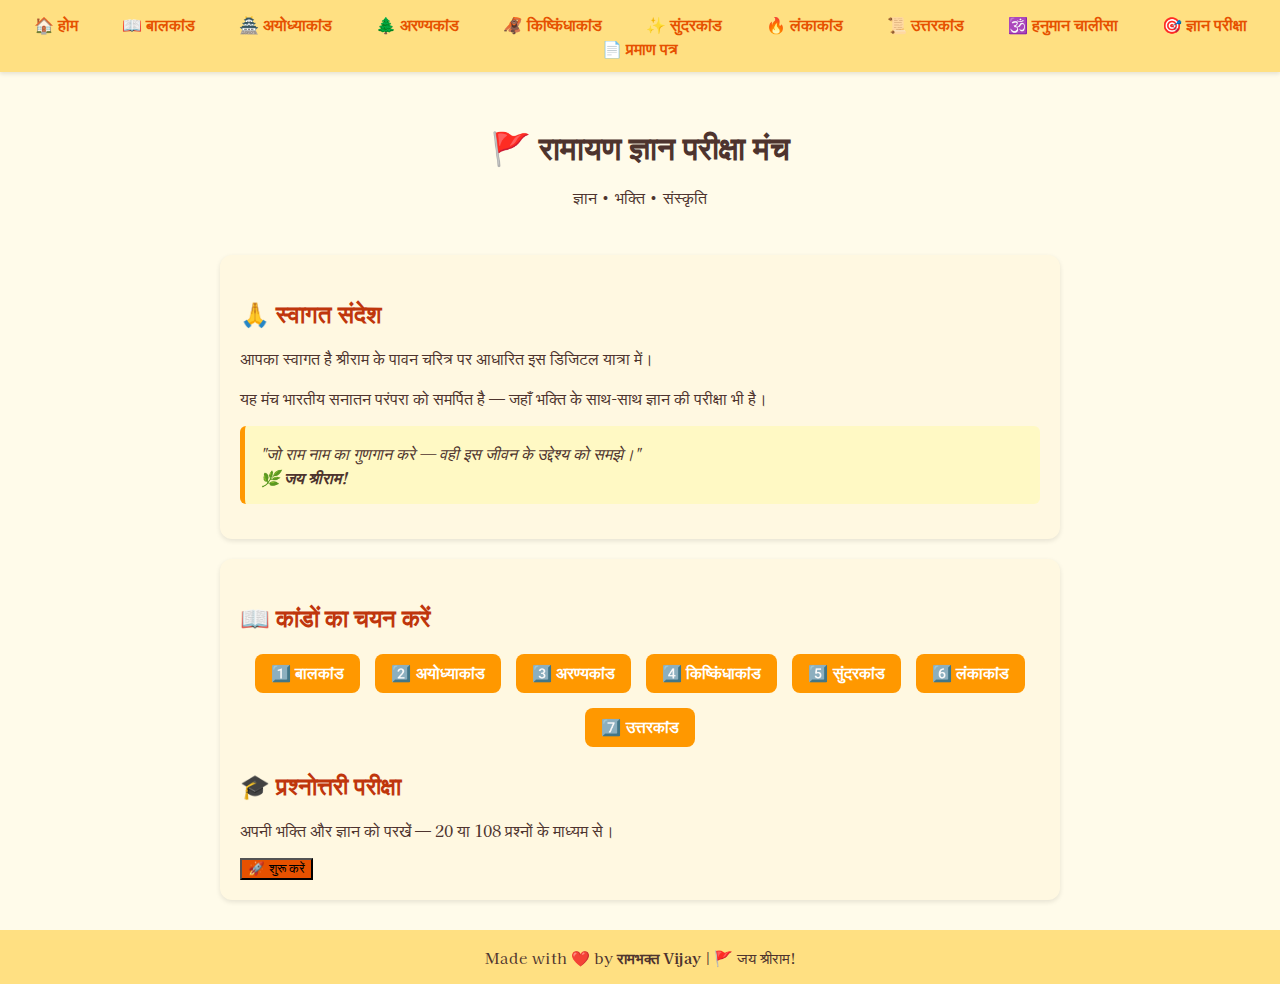
<file: index.html>
<!DOCTYPE html>
<html lang="hi">
<head>
  <meta charset="UTF-8">
  <title>🚩 रामायण ज्ञान परीक्षा मंच</title>
  <meta name="viewport" content="width=device-width, initial-scale=1.0">
  <meta name="description" content="श्रीराम के सातों कांडों पर आधारित भक्ति प्रश्नोत्तरी मंच">
  <link href="https://fonts.googleapis.com/css2?family=Kaisei+Opti&display=swap" rel="stylesheet">
  <style>
    body {
      margin: 0;
      font-family: 'Kaisei Opti', serif;
      background: #fffbea;
      color: #4e342e;
    }
    nav {
      background-color: #ffe082;
      padding: 12px;
      text-align: center;
      box-shadow: 0 2px 4px rgba(0,0,0,0.1);
    }
    nav a {
      margin: 0 8px;
      text-decoration: none;
      font-weight: bold;
      color: #e65100;
      padding: 6px 12px;
      border-radius: 6px;
      transition: background 0.3s;
    }
    nav a:hover {
      background-color: #fff3e0;
    }
    header {
      text-align: center;
      padding: 30px 20px 10px;
    }
    header h1 {
      font-size: 2em;
      margin-bottom: 8px;
    }
    main.section {
      max-width: 800px;
      margin: 20px auto;
      background: #fff8e1;
      padding: 20px;
      border-radius: 12px;
      box-shadow: 0 2px 5px rgba(0,0,0,0.1);
    }
    h2 {
      color: #bf360c;
      margin-bottom: 10px;
    }
    .kand-buttons {
      display: flex;
      flex-wrap: wrap;
      justify-content: center;
      gap: 15px;
      margin-top: 20px;
    }
    .kand-buttons button {
      padding: 10px 16px;
      background-color: #ff9800;
      color: white;
      border: none;
      border-radius: 8px;
      font-size: 1em;
      font-weight: bold;
      cursor: pointer;
      transition: background 0.3s;
    }
    .kand-buttons button:hover {
      background-color: #fb8c00;
    }
    button.quiz {
      margin-top: 10px;
      background-color: #e65100;
    }
    footer {
      text-align: center;
      background-color: #ffe082;
      padding: 16px;
      margin-top: 30px;
      font-size: 0.95em;
    }
    blockquote {
      background-color: #fff9c4;
      border-left: 5px solid #ff9800;
      padding: 15px;
      border-radius: 6px;
      margin: 15px 0;
      font-style: italic;
    }
  </style>
</head>
<body>

<nav>
  <a href="index.html">🏠 होम</a>
  <a href="balkand.html">📖 बालकांड</a>
  <a href="ayodhya.html">🏯 अयोध्याकांड</a>
  <a href="aranya.html">🌲 अरण्यकांड</a>
  <a href="kishkindha.html">🦧 किष्किंधाकांड</a>
  <a href="sundarkand.html">✨ सुंदरकांड</a>
  <a href="lanka.html">🔥 लंकाकांड</a>
  <a href="uttarkand.html">📜 उत्तरकांड</a>
  <a href="chalisa.html">🕉️ हनुमान चालीसा</a>
  <a href="quiz.html">🎯 ज्ञान परीक्षा</a>
  <a href="certificate.html">📄 प्रमाण पत्र</a>
</nav>

<header>
  <h1>🚩 रामायण ज्ञान परीक्षा मंच</h1>
  <p>ज्ञान • भक्ति • संस्कृति</p>
</header>

<main class="section">
  <h2>🙏 स्वागत संदेश</h2>
  <p>आपका स्वागत है श्रीराम के पावन चरित्र पर आधारित इस डिजिटल यात्रा में।</p>
  <p>यह मंच भारतीय सनातन परंपरा को समर्पित है — जहाँ भक्ति के साथ-साथ ज्ञान की परीक्षा भी है।</p>
  <blockquote>
    "जो राम नाम का गुणगान करे — वही इस जीवन के उद्देश्य को समझे।"  
    <br><strong>🌿 जय श्रीराम!</strong>
  </blockquote>
</main>

<main class="section">
  <h2>📖 कांडों का चयन करें</h2>
  <div class="kand-buttons">
    <button onclick="location.href='balkand.html'">1️⃣ बालकांड</button>
    <button onclick="location.href='ayodhya.html'">2️⃣ अयोध्याकांड</button>
    <button onclick="location.href='aranya.html'">3️⃣ अरण्यकांड</button>
    <button onclick="location.href='kishkindha.html'">4️⃣ किष्किंधाकांड</button>
    <button onclick="location.href='sundarkand.html'">5️⃣ सुंदरकांड</button>
    <button onclick="location.href='lanka.html'">6️⃣ लंकाकांड</button>
    <button onclick="location.href='uttarkand.html'">7️⃣ उत्तरकांड</button>
  </div>

  <h2>🎓 प्रश्नोत्तरी परीक्षा</h2>
  <p>अपनी भक्ति और ज्ञान को परखें — 20 या 108 प्रश्नों के माध्यम से।</p>
  <button class="kand-buttons quiz" onclick="location.href='quiz.html'">🚀 शुरू करें</button>
</main>

<footer>
  Made with ❤️ by <strong>रामभक्त Vijay</strong> | 🚩 जय श्रीराम!
</footer>

</body>
</html>
</file>
